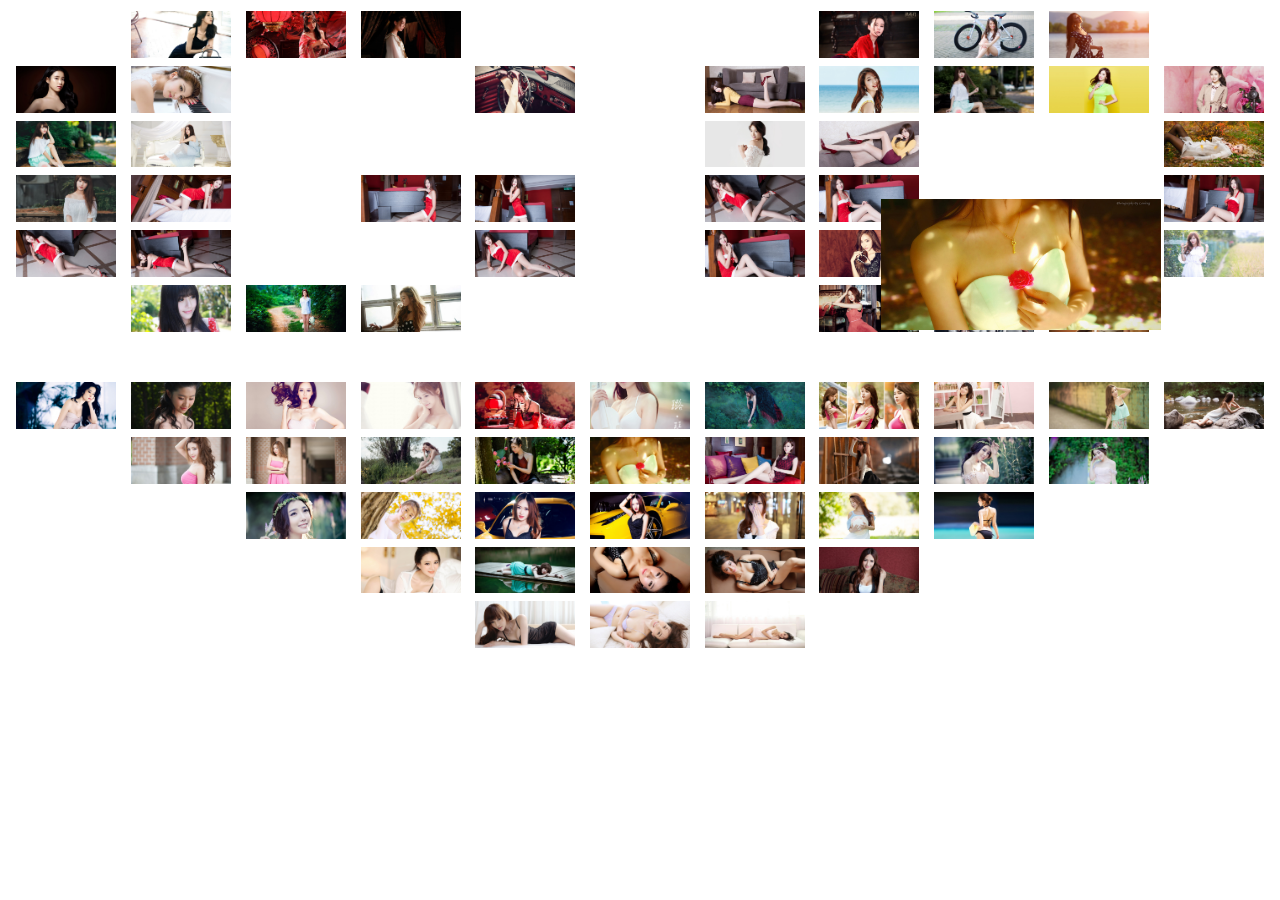
<file: index.html>
<!DOCTYPE html>
<html xmlns="http://www.w3.org/1999/xhtml">
<head>
    <meta http-equiv="Content-Type" content="text/html; charset=utf-8" />
    <title>Jquery心形图片墙随机放大显示特效代码</title>
    <link href="css/index1.css" rel="stylesheet" />
    <script src="js/jquery.min.js"></script>
    <script>
        function Showbigimg() {
            var rom = parseInt(73 * Math.random());

            var imgurl = $(".zppic:eq(" + rom + ")").find("img").attr("src");
            $(".bigimg").attr({ "src": imgurl });

            var bwidth = $(".bigimg").width();
            var bheight = $(".bigimg").height();
            var o = { left: "50%", width: "800px", height: "600px", top: "100px", "margin-left": "-400px" };

            var pic = $(".zppic:eq(" + rom + ")");
            $(".bigpic").css({ "left": pic.position().left, "top": pic.position().top });
            $(".bigpic").show();

            $(".bigpic").animate(o, 2000, function () {
                setTimeout(function () {
                    $(".bigpic").animate({ width: "100px", left: pic.position().left, top: pic.position().top, "margin-left": "0", "margin-top": "0" }, 1000, function () {
                        $(".bigpic").hide();
                        setTimeout(Showbigimg, 1000);
                    });
                }, 3000)
            });
        }

        $(function () {
            Showbigimg();         

        })
    </script>
</head>
<body>
    <div class="zp">

        <table>
            <tr>
                <td></td>
                <td>
                    <div class="zppic">
                        <img src="images/1.jpg" />
                    </div>
                </td>
                <td>
                    <div class="zppic">
                        <img src="images/2.jpg" />
                    </div>
                </td>
                <td>
                    <div class="zppic">
                        <img src="images/3.jpg" />
                    </div>
                </td>
                <td></td>

                <td></td>


                <td></td>
                <td>
                    <div class="zppic">
                        <img src="images/4.jpg" />
                    </div>
                </td>
                <td>
                    <div class="zppic">
                        <img src="images/5.jpg" />
                    </div>
                </td>
                <td>
                    <div class="zppic">
                        <img src="images/6.jpg" />
                    </div>
                </td>
                <td></td>
            </tr>
            <!--1行 结束-->
            <tr>
                <td>
                    <div class="zppic">
                        <img src="images/7.jpg" />
                    </div>
                </td>
                <td>
                    <div class="zppic">
                        <img src="images/8.jpg" />
                    </div>
                </td>
                <td></td>
                <td></td>
                <td>
                    <div class="zppic">
                        <img src="images/9.jpg" />
                    </div>
                </td>
                <td></td>


                <td>
                    <div class="zppic">
                        <img src="images/10.jpg" />
                    </div>
                </td>
                <td>
                    <div class="zppic">
                        <img src="images/11.jpg" />
                    </div>
                </td>
                <td>
                    <div class="zppic">
                        <img src="images/12.jpg" />
                    </div>
                </td>
                <td> <div class="zppic">
                        <img src="images/13.jpg" />
                    </div></td>
                <td>
                    <div class="zppic">
                        <img src="images/14.jpg" />
                    </div>
                </td>
            </tr>

            <!--2行 结束-->

            <tr>
                <td>
                    <div class="zppic">
                        <img src="images/15.jpg" />
                    </div>
                </td>
                <td>
                    <div class="zppic">
                        <img src="images/16.jpg" />
                    </div>
                </td>
                <td></td>
                <td></td>
                <td></td>
                <td></td>


                <td>
                    <div class="zppic">
                        <img src="images/17.jpg" />
                    </div>
                </td>
                <td>
                    <div class="zppic">
                        <img src="images/18.jpg" />
                    </div>
                </td>
                <td></td>
                <td></td>
                <td>
                    <div class="zppic">
                        <img src="images/19.jpg" />
                    </div>
                </td>
            </tr>


            <tr>
                <td>
                    <div class="zppic">
                        <img src="images/20.jpg" />
                    </div>
                </td>
                <td>
                    <div class="zppic">
                        <img src="images/21.jpg" />
                    </div>
                </td>
                <td></td>
                <td>
                    <div class="zppic">
                        <img src="images/22.jpg" />
                    </div>
                </td>
                <td>
                    <div class="zppic">
                        <img src="images/23.jpg" />
                    </div>
                </td>
                <td></td>


                <td>
                    <div class="zppic">
                        <img src="images/24.jpg" />
                    </div>
                </td>
                <td>
                    <div class="zppic">
                        <img src="images/25.jpg" />
                    </div>
                </td>
                <td></td>
                <td></td>
                <td>
                    <div class="zppic">
                        <img src="images/26.jpg" />
                    </div>
                </td>
            </tr>

            <tr>
                <td>
                    <div class="zppic">
                        <img src="images/27.jpg" />
                    </div>
                </td>
                <td>
                    <div class="zppic">
                        <img src="images/28.jpg" />
                    </div>
                </td>
                <td></td>
                <td></td>
                <td>
                    <div class="zppic">
                        <img src="images/29.jpg" />
                    </div>
                </td>
                <td></td>


                <td>
                    <div class="zppic">
                        <img src="images/30.jpg" />
                    </div>
                </td>
                <td>
                    <div class="zppic">
                        <img src="images/31.jpg" />
                    </div>
                </td>
                <td></td>
                <td></td>
                <td>
                    <div class="zppic">
                        <img src="images/32.jpg" />
                    </div>
                </td>
            </tr>

            <tr>
                <td></td>
                <td>
                    <div class="zppic">
                        <img src="images/33.jpg" />
                    </div>
                </td>
                <td>
                    <div class="zppic">
                        <img src="images/34.jpg" />
                    </div>
                </td>
                <td>
                    <div class="zppic">
                        <img src="images/35.jpg" />
                    </div>
                </td>
                <td></td>


                <td></td>

                <td></td>
                <td>
                    <div class="zppic">
                        <img src="images/36.jpg" />
                    </div>
                </td>
                <td>
                    <div class="zppic">
                        <img src="images/37.jpg" />
                    </div>
                </td>
                <td>
                    <div class="zppic">
                        <img src="images/38.jpg" />
                    </div>
                </td>
                <td></td>
            </tr>


            <tr class="th">
                <td></td>
                <td></td>
                <td></td>
                <td></td>
                <td></td>
                <td></td>
                <td></td>
                <td></td>
                <td></td>
                <td></td>
                <td></td>
            </tr>

            <tr>
                <td>
                    <div class="zppic">
                        <img src="images/39.jpg" />
                    </div>
                </td>
                <td>
                    <div class="zppic">
                        <img src="images/40.jpg" />
                    </div>
                </td>

                <td>
                    <div class="zppic">
                        <img src="images/41.jpg" />
                    </div>
                </td>
                <td>
                    <div class="zppic">
                        <img src="images/42.jpg" />
                    </div>
                </td>
                <td>
                    <div class="zppic">
                        <img src="images/43.jpg" />
                    </div>
                </td>
                <td>
                    <div class="zppic">
                        <img src="images/44.jpg" />
                    </div>
                </td>
                <td>
                    <div class="zppic">
                        <img src="images/45.jpg" />
                    </div>
                </td>
                <td>
                    <div class="zppic">
                        <img src="images/46.jpg" />
                    </div>
                </td>
                <td>
                    <div class="zppic">
                        <img src="images/47.jpg" />
                    </div>
                </td>
                <td>
                    <div class="zppic">
                        <img src="images/48.jpg" />
                    </div>
                </td>
                <td>
                    <div class="zppic">
                        <img src="images/49.jpg" />
                    </div>
                </td>
            </tr>

            <tr>
                <td></td>
                <td>
                    <div class="zppic">
                        <img src="images/50.jpg" />
                    </div>
                </td>

                <td>
                    <div class="zppic">
                        <img src="images/51.jpg" />
                    </div>
                </td>
                <td>
                    <div class="zppic">
                        <img src="images/52.jpg" />
                    </div>
                </td>
                <td>
                    <div class="zppic">
                        <img src="images/53.jpg" />
                    </div>
                </td>
                <td>
                    <div class="zppic">
                        <img src="images/54.jpg" />
                    </div>
                </td>
                <td>
                    <div class="zppic">
                        <img src="images/55.jpg" />
                    </div>
                </td>
                <td>
                    <div class="zppic">
                        <img src="images/56.jpg" />
                    </div>
                </td>
                <td>
                    <div class="zppic">
                        <img src="images/57.jpg" />
                    </div>
                </td>
                <td>
                    <div class="zppic">
                        <img src="images/58.jpg" />
                    </div>
                </td>
                <td></td>
            </tr>

            <tr>
                <td></td>
                <td></td>
                <td>
                    <div class="zppic">
                        <img src="images/59.jpg" />
                    </div>
                </td>

                <td>
                    <div class="zppic">
                        <img src="images/60.jpg" />
                    </div>
                </td>
                <td>
                    <div class="zppic">
                        <img src="images/61.jpg" />
                    </div>
                </td>
                <td>
                    <div class="zppic">
                        <img src="images/62.jpg" />
                    </div>
                </td>
                <td>
                    <div class="zppic">
                        <img src="images/63.jpg" />
                    </div>
                </td>
                <td>
                    <div class="zppic">
                        <img src="images/64.jpg" />
                    </div>
                </td>
                <td>
                    <div class="zppic">
                        <img src="images/65.jpg" />
                    </div>
                </td>
                <td></td>
                <td></td>
            </tr>

            <tr>
                <td></td>
                <td></td>
                <td></td>
                <td>
                    <div class="zppic">
                        <img src="images/66.jpg" />
                    </div>
                </td>
                <td>
                    <div class="zppic">
                        <img src="images/67.jpg" />
                    </div>
                </td>
                <td>
                    <div class="zppic">
                        <img src="images/68.jpg" />
                    </div>
                </td>
                <td>
                    <div class="zppic">
                        <img src="images/69.jpg" />
                    </div>
                </td>
                <td>
                    <div class="zppic">
                        <img src="images/70.jpg" />
                    </div>
                </td>
                <td></td>
                <td></td>
                <td></td>
            </tr>

            <tr>
                <td></td>
                <td></td>
                <td></td>
                <td></td>

                <td>
                    <div class="zppic">
                        <img src="images/71.jpg" />
                    </div>
                </td>
                <td>
                    <div class="zppic">
                        <img src="images/72.jpg" />
                    </div>
                </td>
                <td>
                    <div class="zppic">
                        <img src="images/73.jpg" />
                    </div>
                </td>
                <td></td>
                <td></td>
                <td></td>
                <td></td>
            </tr>
        </table>
        <!--        <div class="zppic">
            <img src="images/1.jpg" />
        </div>
        <div class="zppic">
            <img src="images/1 (2).jpg" />
        </div>
        <div class="zppic">
            <img src="images/1 (3).jpg" />
        </div>
        <div class="zppic">
            <img src="images/1 (4).jpg" />
        </div>
        <div class="zppic">
            <img src="images/1 (5).jpg" />
        </div>
        <div class="zppic">
            <img src="images/1 (6).jpg" />
        </div>
        <div class="zppic">
            <img src="images/1 (7).jpg" />
        </div>
        <div class="zppic">
            <img src="images/1 (8).jpg" />
        </div>
        <div class="zppic">
            <img src="images/1 (9).jpg" />
        </div>
        <div class="zppic">
            <img src="images/1 (10).jpg" />
        </div>
        <div class="zppic">
            <img src="images/1 (11).jpg" />
        </div>
        <div class="zppic">
            <img src="images/1 (12).jpg" />
        </div>
        <div class="zppic">
            <img src="images/1 (13).jpg" />
        </div>
        <div class="zppic">
            <img src="images/1 (14).jpg" />
        </div>
        <div class="zppic">
            <img src="images/1 (15).jpg" />
        </div>
        <div class="zppic">
            <img src="images/1 (16).jpg" />
        </div>
        <div class="zppic">
            <img src="images/1 (17).jpg" />
        </div>
        <div class="zppic">
            <img src="images/1 (18).jpg" />
        </div>-->

        <div class="bigpic" style="display: none;">
            <img class="bigimg" src="" />
        </div>
    </div>


</body>
</html>
</file>
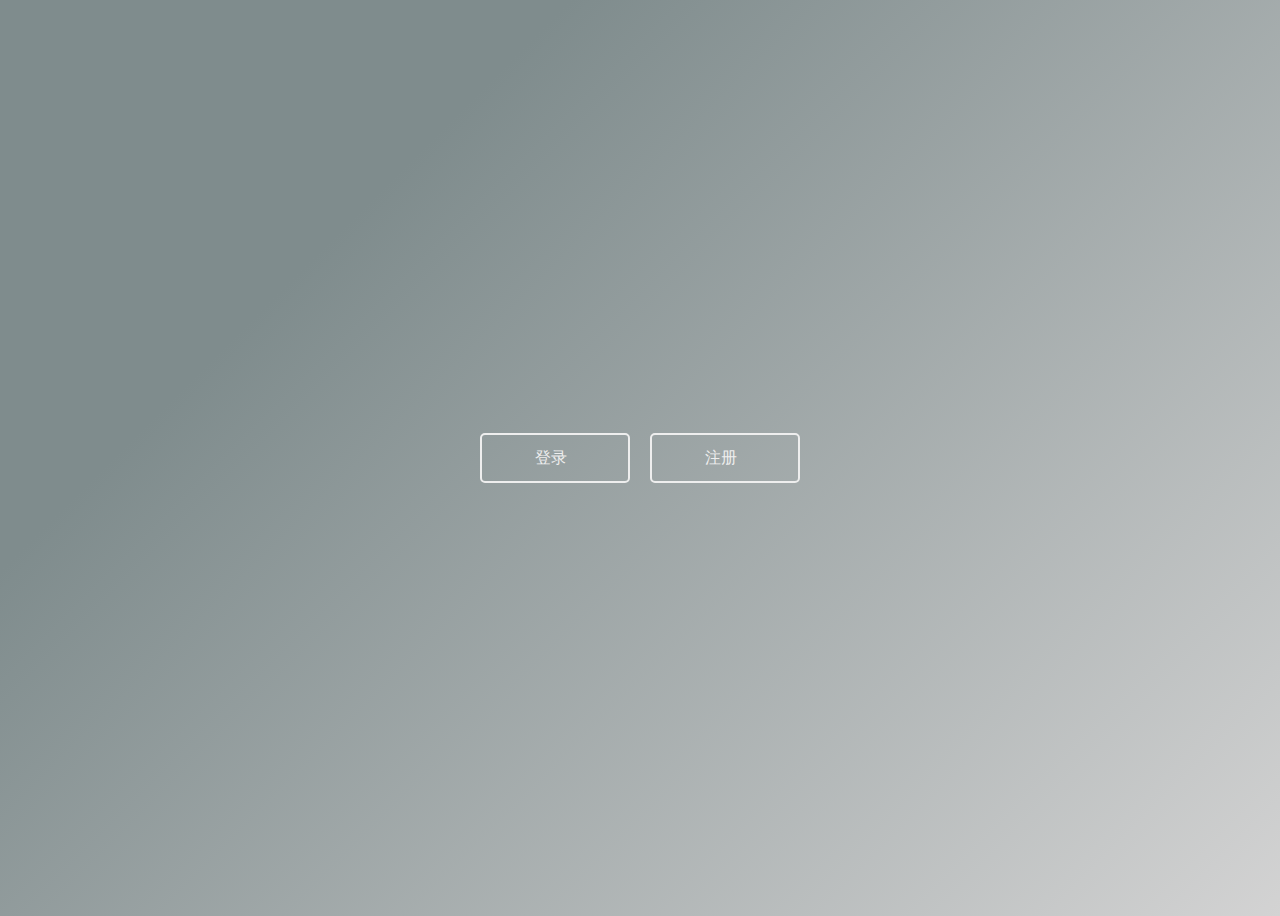
<file: css3_buttonxtbs_jb51/index.html>
﻿<!doctype html>
<html>
<head>
<meta charset="utf-8">
<title>CSS3悬停按钮缩放变色特效</title>

<style>
body {
  background-color: #d3d3d3;
background-image: linear-gradient(315deg, #d3d3d3 0%, #7f8c8d 74%);
  display: flex;
  height: 100vh;
  align-items: center;
  justify-content: center;
  overflow: hidden;
}


button {
  font-family: 'Play', sans-serif;
  font-size: 16px;
  background: transparent;
  border: 2px solid #eee;
  width: 150px;     
  height: 50px;
  border-radius: 5px;
  color: #eee;
  -webkit-tap-highlight-color: transparent;
  cursor: pointer;
  transition: 400ms ease-in-out;
  margin: 0 10px 0 10px;
}

.noselect {
  -webkit-touch-callout: none;
    -webkit-user-select: none;
     -khtml-user-select: none;
       -moz-user-select: none;
        -ms-user-select: none;
            user-select: none;
}

button:hover {
  width: 170px;
  background: #777;
  border: 2px solid #777;
  margin: 0;
}

button:focus {
  border: none;
}

button span {
  color: transparent;
  transition: 500ms;
  margin-left: -20px;
}

button:hover span{
  color: #eee;
  margin-left: 0;
}</style>
</head>
<body>
<link href="https://fonts.googleapis.com/css2?family=Play:wght@400;700&display=swap" rel="stylesheet">

<button class="noselect">登录<span> >>></span></button>
<button class="noselect">注册<span> >>></span></button>

</body>
</html>
</file>
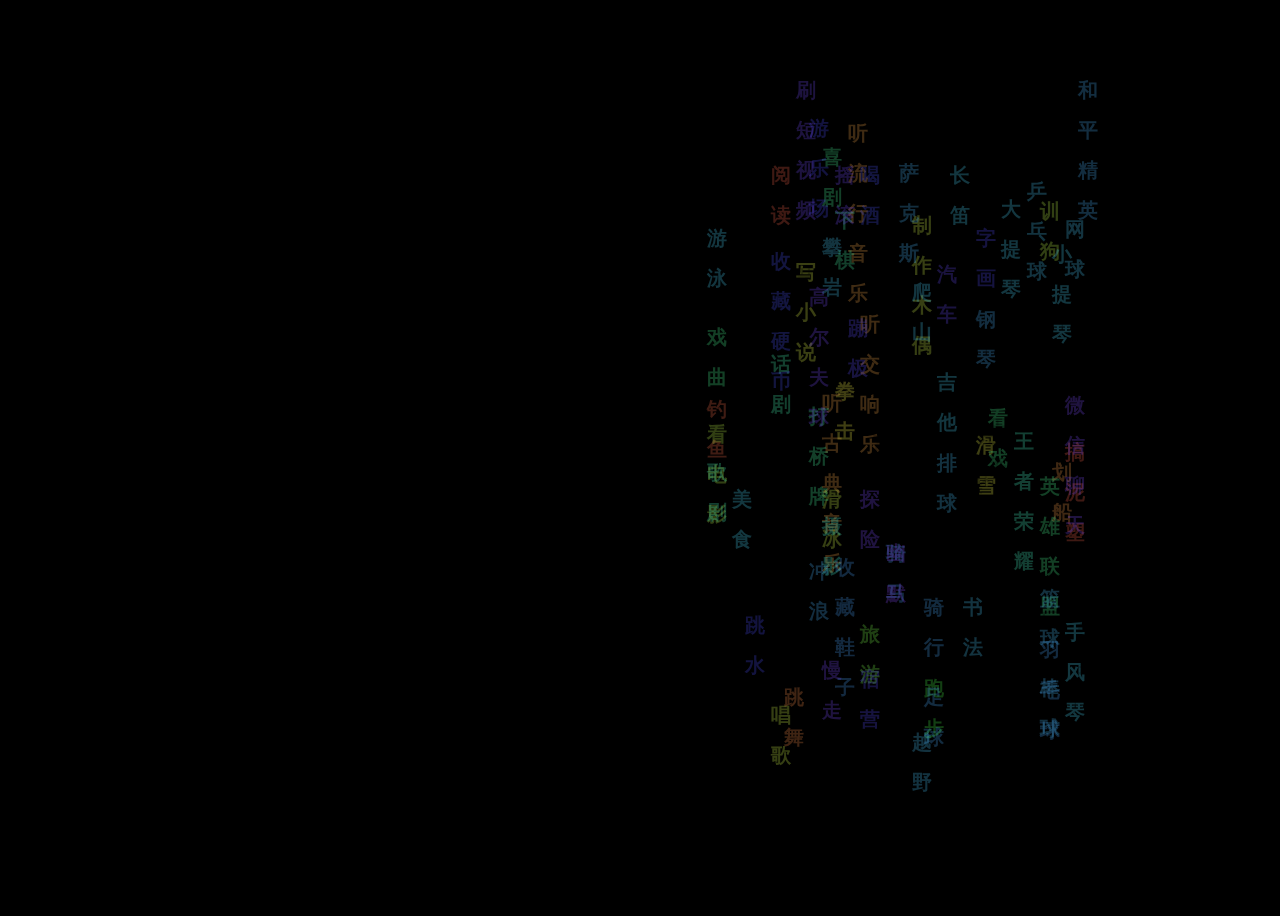
<file: js_css_3dwordar/index.html>
﻿<!DOCTYPE html>
<html >
<head>
<meta charset="UTF-8">
<title>js+css3彩色文字标签云3d立体旋转动画特效</title>

<link type="text/css" href="css/style.css" rel="stylesheet" />

</head>
<body>

<div class="a3d"></div>

<script src="js/index.js"></script>

</body>
</html>
</file>
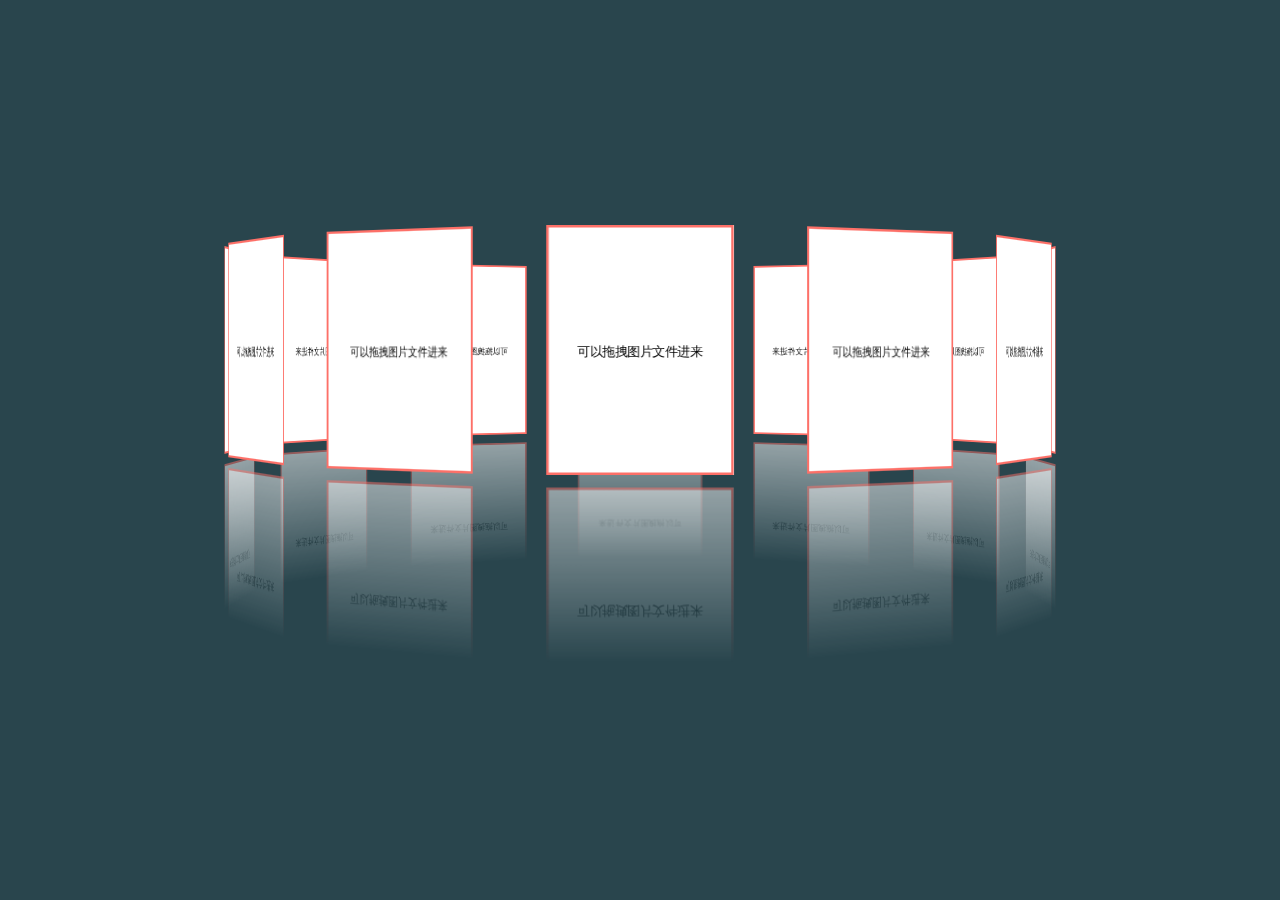
<file: 3D.html>
<!DOCTYPE html>
<html lang="en">
<head>
    <meta charset="UTF-8">
    <title>Title</title>
    <style>
        html,
        body {
            margin: 0;
            padding: 0;
            background-color: #29454d;
            /*禁止文字被选中*/
            -moz-user-select: none;
            /*火狐*/
            -webkit-user-select: none;
            /*webkit浏览器*/
            -ms-user-select: none;
            /*IE10*/
            -khtml-user-select: none;
            /*早期浏览器*/
            user-select: none;
            overflow: hidden;
        }

        .box {
            position: relative;
            height: 500px;
            width: 500px;
            margin: 100px auto;
            transform-style: preserve-3d;
            perspective: 2000px;
        }

        .di {
            position: absolute;
            left: 50%;
            top: 50%;
            height: 200px;
            width: 200px;
            transform: translate(-50%, -50%) rotatex(90deg);
            transform-style: preserve-3d;
        }

        .z {
            position: relative;
            height: 200px;
            width: 200px;
            border-radius: 50%;
            transform-style: preserve-3d;
            /*transform: rotatez(1deg);*/
        }

        p {
            margin: 0;
            position: absolute;
            top: 0;
            /*为了保证圆心在父盒子中心，父盒子旋转时圆心稳定，所以设置left*/
            left: 25px;
            height: 200px;
            width: 150px;
            border: 2px solid #fd7068;
            box-sizing: border-box;
            background-color: #ffffff;
            background-size: cover;
            background-position: center;
            background-repeat: no-repeat;
            /*opacity: .7;*/
            font-size: 10px;
            line-height: 200px;
            text-align: center;
            /*box-shadow: 0 0 100px #16ff8b;*/
            /*倒影，不兼容*/
            -webkit-box-reflect: below 10px -webkit-linear-gradient(top, rgba(250, 250, 250, 0), rgba(250, 250, 250, .0) 30%, rgba(250, 250, 250, 0.5));
            box-reflect: below 10px -webkit-linear-gradient(top, rgba(250, 250, 250, 0), rgba(250, 250, 250, .0) 30%, rgba(250, 250, 250, 0.5));
            /*backface-visibility: hidden;*/
        }
    </style>
</head>

<body>
<div class="box">
    <div class="di">
        <div class="z">
            <p>可以拖拽图片文件进来</p>
            <p>可以拖拽图片文件进来</p>
            <p>可以拖拽图片文件进来</p>
            <p>可以拖拽图片文件进来</p>
            <p>可以拖拽图片文件进来</p>
            <p>可以拖拽图片文件进来</p>
            <p>可以拖拽图片文件进来</p>
            <p>可以拖拽图片文件进来</p>
            <p>可以拖拽图片文件进来</p>
            <p>可以拖拽图片文件进来</p>
            <p>可以拖拽图片文件进来</p>
            <p>可以拖拽图片文件进来</p>
        </div>
    </div>
</div>
<script>
    window.onload = function () {
        setPs();
        move();
        drop();
    }
        //给每个p标签设置位置
    function setPs() {
        var ps = document.getElementsByTagName('p');
        for (var i = 0; i < ps.length; i++) {
            ps[i].style.transform = 'rotatex(-90deg) rotatey(' + i * 30 + 'deg) translatez(400px)'
        }
    }
    //鼠标拖动旋转
    function move() {
        var zBox = document.querySelector('.z');
        var xBox = document.querySelector('.di');
        //声明计算鼠标移动速度用的变量
        var speedTimer = null;
        var speedX = 0;
        var speedY = 0;
        //声明记录旋转角度的两个变量
        var xDegNow = 90;
        var zDegNow = 0;
        //声明变量记录要旋转的角度
        var xDegDistance = 0;
        var zDegDistance = 0;
        //声明变量记录是否发生鼠标移动事件
        var isMove = false;
        window.onmousedown = function (e) {
            //鼠标按下
            //清除过渡属性
            xBox.style.transition = '';
            zBox.style.transition = '';
            //记录按下的坐标以及计算速度的初始坐标
            var xstart = e.clientX;
            var speedX_start = xstart;
            var ystart = e.clientY;
            var speedY_start = ystart;
            //记录用来计算速度的初始时间
            var tstart = new Date().getTime();
            var tnow = tstart;
            //设置计时器更新计算速度的当时时间
            speedTimer = setInterval(function () {
                tnow = new Date().getTime();
            },10)
            window.onmousemove = function (e) {
                //鼠标移动
                isMove = true;
                //记录当时的坐标计算距离
                var xnow = e.clientX;
                var ynow = e.clientY;
                var xDistance = xnow - xstart;
                var yDistance = ynow - ystart;
                //如果计时超过一定时间（10毫秒），计算速度
                if (tnow - tstart >= 10) {
                    //速度=（现在的坐标-初始坐标）/（现在时间-初始时间）
                    speedX = (xnow - speedX_start) / (tnow - tstart);
                    speedY = (ynow - speedY_start) / (tnow - tstart);
                    //让初始时间和坐标等于现在的时间和坐标
                    tstart = tnow;
                    speedX_start = xnow;
                    speedY_start = ynow;
                }
                //把鼠标移动距离计算成角度后设置到页面上
                zDegDistance = zDegNow - (xDistance / 10);
                zBox.style.transform = 'rotatez(' + zDegDistance + 'deg)';
                xDegDistance = xDegNow - (yDistance / 10);
                xDegDistance = xDegDistance > 179 ? 179 : xDegDistance < 1 ? 1 : xDegDistance;
                xBox.style.transform = 'translate(-50%,-50%) rotatex(' + xDegDistance + 'deg)';
            };
        };
        window.onmouseup = function (e) {
            //鼠标松开
            //清除计时器 清除鼠标移动事件
            clearTimeout(speedTimer);
            window.onmousemove = null;
            //判断如果发生移动
            if (isMove) {
                //添加过渡属性
                xBox.style.transition = 'all 0.5s ease-out';
                zBox.style.transition = 'all 0.5s ease-out';
                //根据速度计算目标角度，设置到页面上
                zDegDistance = zDegDistance - (speedX * 10);
                zBox.style.transform = 'rotatez(' + zDegDistance + 'deg)';
                xDegDistance = xDegDistance - (speedY * 10);
                xDegDistance = xDegDistance > 179 ? 179 : xDegDistance < 1 ? 1 : xDegDistance;
                xBox.style.transform = 'translate(-50%,-50%) rotatex(' + xDegDistance + 'deg)';
                //记录当前角度的值更新
                xDegNow = xDegDistance;
                zDegNow = zDegDistance;
                //用到的变量重置
                isMove = false;
                speedX = 0;
                speedY = 0;
                xDegDistance = 0;
                zDegDistance = 0;
            }
        };

    }
    //鼠标拖拽文件
    function drop() {
        //取消鼠标拖拽文件进入窗口的默认行为
        window.ondragover = function (e) {
            e.preventDefault();
        }
        window.ondrop = function (e) {
            e.preventDefault();
        }
        //添加拖拽到p标签的事件
        var ps = document.getElementsByTagName('p');
        for (var i = 0; i < ps.length; i++) {
            ps[i].index = i;
            ps[i].ondrop = function (e) {
                var w = new FileReader();
                w.index = this.index;
                w.readAsDataURL(e.dataTransfer.files[0]);
                w.onload = function () {
                    ps[this.index].style.backgroundImage = 'url(' + w.result + ')';
                    ps[this.index].innerHTML = '';
                }
            }
        }
    }
</script>
</body>
</html>
</file>
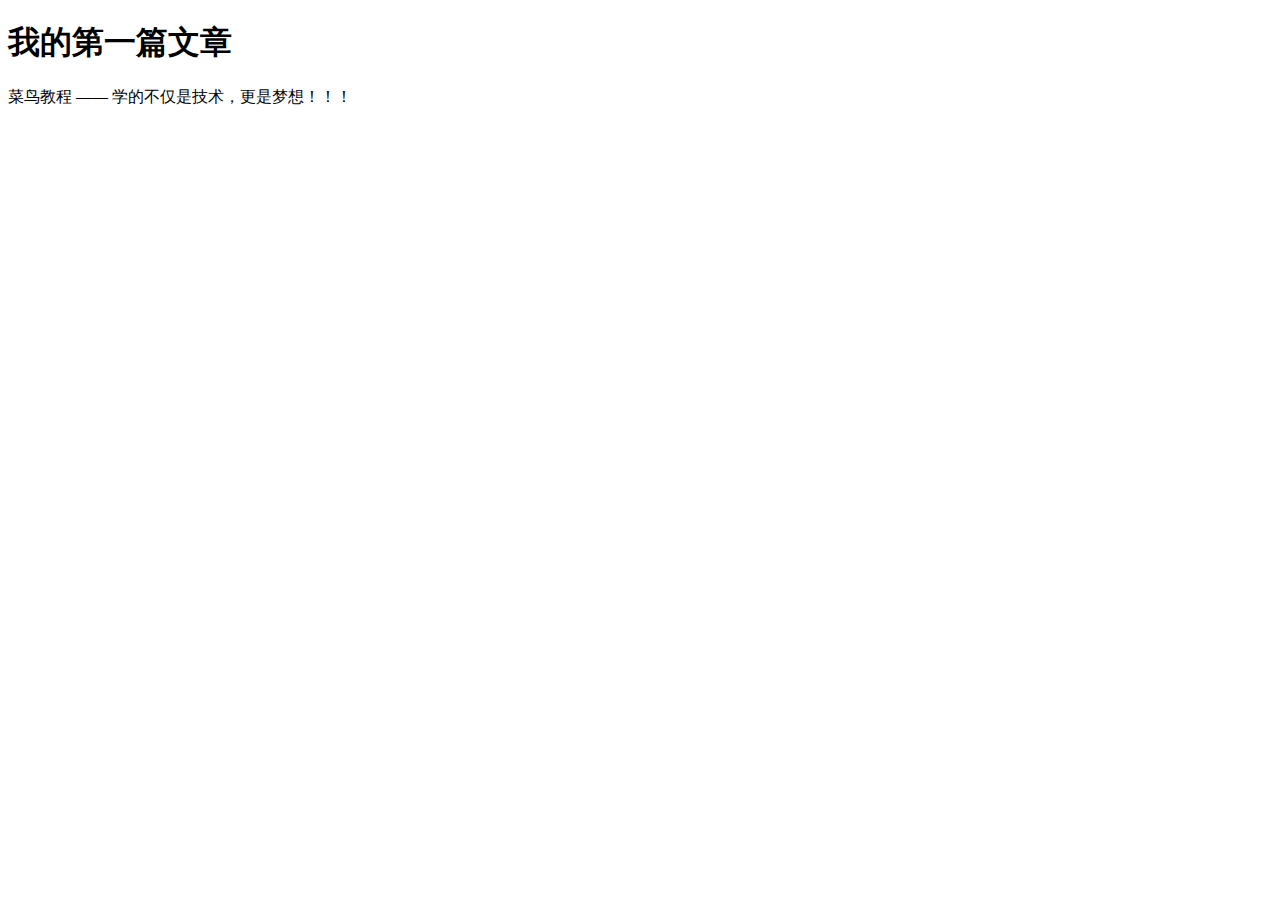
<file: test.html>
<!DOCTYPE html>
<html>
<head>
<meta charset="utf-8">
<title>渲染 HTML5</title>
  <!--[if lt IE 9]>
  <script src="http://cdn.static.runoob.com/libs/html5shiv/3.7/html5shiv.min.js"></script>
  <![endif]-->
</head>
 
<body>
 
<h1>我的第一篇文章</h1>
 
<article>
菜鸟教程 —— 学的不仅是技术，更是梦想！！！
</article>
 
</body>
</html>
</file>
<file: css/index1.css>
﻿body { position: relative; overflow:hidden;}
.zp { width: 100%;text-align:center; }
.zppic { display: inline-block; max-width: 100px; max-height: 120px;}
    .zppic img { width: 100%; }


.bigpic { position: absolute; overflow: hidden; z-index: 99; }
    .bigpic img { width: 100%; }

table { width:100%;}
.th {height:40px; }
</file>
<file: js_css_3dwordar/css/style.css>
@charset "utf-8";
body {
  overflow: hidden;
  height: 100vh;
  perspective: 80em;
  background: #000;
  font: 900 1.25em/ 2 vt323, monospace;
}

div {
  transform-style: preserve-3d;
}

div, :after {
  position: absolute;
}

.a3d {
  top: 50%;
  left: 50%;
}

.rot, .key {
  animation: rotY 0s linear infinite;
}

.rot:nth-child(1) {
  margin-top: 29vh;
}
.rot:nth-child(1), .rot:nth-child(1) .key {
  animation-duration: 12s;
  animation-delay: -4.08s;
}
.rot:nth-child(1) .key {
  margin-left: 12vw;
}

.rot:nth-child(2) {
  margin-top: 4vh;
}
.rot:nth-child(2), .rot:nth-child(2) .key {
  animation-duration: 12s;
  animation-delay: -7.56s;
}
.rot:nth-child(2) .key {
  margin-left: 33vw;
}

.rot:nth-child(3) {
  margin-top: -3vh;
}
.rot:nth-child(3), .rot:nth-child(3) .key {
  animation-duration: 10s;
  animation-delay: -7.5s;
}
.rot:nth-child(3) .key {
  margin-left: 6vw;
}

.rot:nth-child(4) {
  margin-top: -27vh;
}
.rot:nth-child(4), .rot:nth-child(4) .key {
  animation-duration: 14s;
  animation-delay: -1.96s;
}
.rot:nth-child(4) .key {
  margin-left: 17vw;
}

.rot:nth-child(5) {
  margin-top: 3vh;
}
.rot:nth-child(5), .rot:nth-child(5) .key {
  animation-duration: 8s;
  animation-delay: -6.72s;
}
.rot:nth-child(5) .key {
  margin-left: 15vw;
}

.rot:nth-child(6) {
  margin-top: -8vh;
}
.rot:nth-child(6), .rot:nth-child(6) .key {
  animation-duration: 17s;
  animation-delay: -7.65s;
}
.rot:nth-child(6) .key {
  margin-left: 18vw;
}

.rot:nth-child(7) {
  margin-top: 4vh;
}
.rot:nth-child(7), .rot:nth-child(7) .key {
  animation-duration: 14s;
  animation-delay: -14s;
}
.rot:nth-child(7) .key {
  margin-left: 34vw;
}

.rot:nth-child(8) {
  margin-top: -29vh;
}
.rot:nth-child(8), .rot:nth-child(8) .key {
  animation-duration: 16s;
  animation-delay: -8.96s;
}
.rot:nth-child(8) .key {
  margin-left: 11vw;
}

.rot:nth-child(9) {
  margin-top: 31vh;
}
.rot:nth-child(9), .rot:nth-child(9) .key {
  animation-duration: 11s;
  animation-delay: -4.73s;
}
.rot:nth-child(9) .key {
  margin-left: 11vw;
}

.rot:nth-child(10) {
  margin-top: -16vh;
}
.rot:nth-child(10), .rot:nth-child(10) .key {
  animation-duration: 18s;
  animation-delay: -2.16s;
}
.rot:nth-child(10) .key {
  margin-left: 13vw;
}

.rot:nth-child(11) {
  margin-top: -25vh;
}
.rot:nth-child(11), .rot:nth-child(11) .key {
  animation-duration: 10s;
  animation-delay: -6.5s;
}
.rot:nth-child(11) .key {
  margin-left: 32vw;
}

.rot:nth-child(12) {
  margin-top: -19vh;
}
.rot:nth-child(12), .rot:nth-child(12) .key {
  animation-duration: 12s;
  animation-delay: -1.32s;
}
.rot:nth-child(12) .key {
  margin-left: 22vw;
}

.rot:nth-child(13) {
  margin-top: 7vh;
}
.rot:nth-child(13), .rot:nth-child(13) .key {
  animation-duration: 12s;
  animation-delay: -5.04s;
}
.rot:nth-child(13) .key {
  margin-left: 15vw;
}

.rot:nth-child(14) {
  margin-top: 1vh;
}
.rot:nth-child(14), .rot:nth-child(14) .key {
  animation-duration: 15s;
  animation-delay: -7.8s;
}
.rot:nth-child(14) .key {
  margin-left: 27vw;
}

.rot:nth-child(15) {
  margin-top: -5vh;
}
.rot:nth-child(15), .rot:nth-child(15) .key {
  animation-duration: 18s;
  animation-delay: -16.56s;
}
.rot:nth-child(15) .key {
  margin-left: 16vw;
}

.rot:nth-child(16) {
  margin-top: 2vh;
}
.rot:nth-child(16), .rot:nth-child(16) .key {
  animation-duration: 19s;
  animation-delay: -18.62s;
}
.rot:nth-child(16) .key {
  margin-left: 6vw;
}

.rot:nth-child(17) {
  margin-top: 22vh;
}
.rot:nth-child(17), .rot:nth-child(17) .key {
  animation-duration: 16s;
  animation-delay: -9.76s;
}
.rot:nth-child(17) .key {
  margin-left: 18vw;
}

.rot:nth-child(18) {
  margin-top: 28vh;
}
.rot:nth-child(18), .rot:nth-child(18) .key {
  animation-duration: 14s;
  animation-delay: -8.26s;
}
.rot:nth-child(18) .key {
  margin-left: 23vw;
}

.rot:nth-child(19) {
  margin-top: 10vh;
}
.rot:nth-child(19), .rot:nth-child(19) .key {
  animation-duration: 16s;
  animation-delay: -3.2s;
}
.rot:nth-child(19) .key {
  margin-left: 15vw;
}

.rot:nth-child(20) {
  margin-top: -24vh;
}
.rot:nth-child(20), .rot:nth-child(20) .key {
  animation-duration: 16s;
  animation-delay: -4.48s;
}
.rot:nth-child(20) .key {
  margin-left: 16vw;
}

.rot:nth-child(21) {
  margin-top: 0vh;
}
.rot:nth-child(21), .rot:nth-child(21) .key {
  animation-duration: 11s;
  animation-delay: -5.83s;
}
.rot:nth-child(21) .key {
  margin-left: 14vw;
}

.rot:nth-child(22) {
  margin-top: -2vh;
}
.rot:nth-child(22), .rot:nth-child(22) .key {
  animation-duration: 16s;
  animation-delay: -7.84s;
}
.rot:nth-child(22) .key {
  margin-left: 28vw;
}

.rot:nth-child(23) {
  margin-top: -8vh;
}
.rot:nth-child(23), .rot:nth-child(23) .key {
  animation-duration: 19s;
  animation-delay: -14.25s;
}
.rot:nth-child(23) .key {
  margin-left: 11vw;
}

.rot:nth-child(24) {
  margin-top: -31vh;
}
.rot:nth-child(24), .rot:nth-child(24) .key {
  animation-duration: 16s;
  animation-delay: -9.28s;
}
.rot:nth-child(24) .key {
  margin-left: 15vw;
}

.rot:nth-child(25) {
  margin-top: 4vh;
}
.rot:nth-child(25), .rot:nth-child(25) .key {
  animation-duration: 8s;
  animation-delay: -3.84s;
}
.rot:nth-child(25) .key {
  margin-left: 6vw;
}

.rot:nth-child(26) {
  margin-top: -11vh;
}
.rot:nth-child(26), .rot:nth-child(26) .key {
  animation-duration: 12s;
  animation-delay: -6.96s;
}
.rot:nth-child(26) .key {
  margin-left: 6vw;
}

.rot:nth-child(27) {
  margin-top: 10vh;
}
.rot:nth-child(27), .rot:nth-child(27) .key {
  animation-duration: 14s;
  animation-delay: -4.48s;
}
.rot:nth-child(27) .key {
  margin-left: 32vw;
}

.rot:nth-child(28) {
  margin-top: 5vh;
}
.rot:nth-child(28), .rot:nth-child(28) .key {
  animation-duration: 18s;
  animation-delay: -9.54s;
}
.rot:nth-child(28) .key {
  margin-left: 30vw;
}

.rot:nth-child(29) {
  margin-top: -34vh;
}
.rot:nth-child(29), .rot:nth-child(29) .key {
  animation-duration: 20s;
  animation-delay: -4.8s;
}
.rot:nth-child(29) .key {
  margin-left: 35vw;
}

.rot:nth-child(30) {
  margin-top: 29vh;
}
.rot:nth-child(30), .rot:nth-child(30) .key {
  animation-duration: 10s;
  animation-delay: -6.1s;
}
.rot:nth-child(30) .key {
  margin-left: 23vw;
}

.rot:nth-child(31) {
  margin-top: 18vh;
}
.rot:nth-child(31), .rot:nth-child(31) .key {
  animation-duration: 14s;
  animation-delay: -13.72s;
}
.rot:nth-child(31) .key {
  margin-left: 32vw;
}

.rot:nth-child(32) {
  margin-top: 3vh;
}
.rot:nth-child(32), .rot:nth-child(32) .key {
  animation-duration: 12s;
  animation-delay: -1.8s;
}
.rot:nth-child(32) .key {
  margin-left: 24vw;
}

.rot:nth-child(33) {
  margin-top: -25vh;
}
.rot:nth-child(33), .rot:nth-child(33) .key {
  animation-duration: 18s;
  animation-delay: -3.96s;
}
.rot:nth-child(33) .key {
  margin-left: 31vw;
}

.rot:nth-child(34) {
  margin-top: 26vh;
}
.rot:nth-child(34), .rot:nth-child(34) .key {
  animation-duration: 18s;
  animation-delay: -9.36s;
}
.rot:nth-child(34) .key {
  margin-left: 32vw;
}

.rot:nth-child(35) {
  margin-top: 28vh;
}
.rot:nth-child(35), .rot:nth-child(35) .key {
  animation-duration: 16s;
  animation-delay: -7.68s;
}
.rot:nth-child(35) .key {
  margin-left: 32vw;
}

.rot:nth-child(36) {
  margin-top: -22vh;
}
.rot:nth-child(36), .rot:nth-child(36) .key {
  animation-duration: 8s;
  animation-delay: -7.28s;
}
.rot:nth-child(36) .key {
  margin-left: 6vw;
}

.rot:nth-child(37) {
  margin-top: -21vh;
}
.rot:nth-child(37), .rot:nth-child(37) .key {
  animation-duration: 14s;
  animation-delay: -10.08s;
}
.rot:nth-child(37) .key {
  margin-left: 15vw;
}

.rot:nth-child(38) {
  margin-top: 34vh;
}
.rot:nth-child(38), .rot:nth-child(38) .key {
  animation-duration: 19s;
  animation-delay: -16.72s;
}
.rot:nth-child(38) .key {
  margin-left: 22vw;
}

.rot:nth-child(39) {
  margin-top: 19vh;
}
.rot:nth-child(39), .rot:nth-child(39) .key {
  animation-duration: 20s;
  animation-delay: -9.6s;
}
.rot:nth-child(39) .key {
  margin-left: 23vw;
}

.rot:nth-child(40) {
  margin-top: -16vh;
}
.rot:nth-child(40), .rot:nth-child(40) .key {
  animation-duration: 17s;
  animation-delay: -1.19s;
}
.rot:nth-child(40) .key {
  margin-left: 22vw;
}

.rot:nth-child(41) {
  margin-top: 15vh;
}
.rot:nth-child(41), .rot:nth-child(41) .key {
  animation-duration: 18s;
  animation-delay: -1.26s;
}
.rot:nth-child(41) .key {
  margin-left: 14vw;
}

.rot:nth-child(42) {
  margin-top: 7vh;
}
.rot:nth-child(42), .rot:nth-child(42) .key {
  animation-duration: 10s;
  animation-delay: -5.9s;
}
.rot:nth-child(42) .key {
  margin-left: 8vw;
}

.rot:nth-child(43) {
  margin-top: -23vh;
}
.rot:nth-child(43), .rot:nth-child(43) .key {
  animation-duration: 10s;
  animation-delay: -4.8s;
}
.rot:nth-child(43) .key {
  margin-left: 34vw;
}

.rot:nth-child(44) {
  margin-top: -18vh;
}
.rot:nth-child(44), .rot:nth-child(44) .key {
  animation-duration: 8s;
  animation-delay: -5.12s;
}
.rot:nth-child(44) .key {
  margin-left: 33vw;
}

.rot:nth-child(45) {
  margin-top: -23vh;
}
.rot:nth-child(45), .rot:nth-child(45) .key {
  animation-duration: 8s;
  animation-delay: -7.6s;
}
.rot:nth-child(45) .key {
  margin-left: 29vw;
}

.rot:nth-child(46) {
  margin-top: -27vh;
}
.rot:nth-child(46), .rot:nth-child(46) .key {
  animation-duration: 13s;
  animation-delay: -13s;
}
.rot:nth-child(46) .key {
  margin-left: 21vw;
}

.rot:nth-child(47) {
  margin-top: -29vh;
}
.rot:nth-child(47), .rot:nth-child(47) .key {
  animation-duration: 17s;
  animation-delay: -1.19s;
}
.rot:nth-child(47) .key {
  margin-left: 25vw;
}

.rot:nth-child(48) {
  margin-top: 27vh;
}
.rot:nth-child(48), .rot:nth-child(48) .key {
  animation-duration: 14s;
  animation-delay: -5.04s;
}
.rot:nth-child(48) .key {
  margin-left: 18vw;
}

.rot:nth-child(49) {
  margin-top: -13vh;
}
.rot:nth-child(49), .rot:nth-child(49) .key {
  animation-duration: 18s;
  animation-delay: -12.42s;
}
.rot:nth-child(49) .key {
  margin-left: 27vw;
}

.rot:nth-child(50) {
  margin-top: -6vh;
}
.rot:nth-child(50), .rot:nth-child(50) .key {
  animation-duration: 17s;
  animation-delay: -4.93s;
}
.rot:nth-child(50) .key {
  margin-left: 24vw;
}

.rot:nth-child(51) {
  margin-top: 24vh;
}
.rot:nth-child(51), .rot:nth-child(51) .key {
  animation-duration: 8s;
  animation-delay: -7.52s;
}
.rot:nth-child(51) .key {
  margin-left: 34vw;
}

.rot:nth-child(52) {
  margin-top: 13vh;
}
.rot:nth-child(52), .rot:nth-child(52) .key {
  animation-duration: 8s;
  animation-delay: -1.36s;
}
.rot:nth-child(52) .key {
  margin-left: 20vw;
}

.rot:nth-child(53) {
  margin-top: 19vh;
}
.rot:nth-child(53), .rot:nth-child(53) .key {
  animation-duration: 18s;
  animation-delay: -14.76s;
}
.rot:nth-child(53) .key {
  margin-left: 16vw;
}

.rot:nth-child(54) {
  margin-top: 19vh;
}
.rot:nth-child(54), .rot:nth-child(54) .key {
  animation-duration: 15s;
  animation-delay: -0.3s;
}
.rot:nth-child(54) .key {
  margin-left: 26vw;
}

.rot:nth-child(55) {
  margin-top: -22vh;
}
.rot:nth-child(55), .rot:nth-child(55) .key {
  animation-duration: 20s;
  animation-delay: -3.6s;
}
.rot:nth-child(55) .key {
  margin-left: 27vw;
}

.rot:nth-child(56) {
  margin-top: -15vh;
}
.rot:nth-child(56), .rot:nth-child(56) .key {
  animation-duration: 9s;
  animation-delay: -6.21s;
}
.rot:nth-child(56) .key {
  margin-left: 11vw;
}

.rot:nth-child(57) {
  margin-top: 21vh;
}
.rot:nth-child(57), .rot:nth-child(57) .key {
  animation-duration: 17s;
  animation-delay: -13.6s;
}
.rot:nth-child(57) .key {
  margin-left: 9vw;
}

.rot:nth-child(58) {
  margin-top: -12vh;
}
.rot:nth-child(58), .rot:nth-child(58) .key {
  animation-duration: 19s;
  animation-delay: -16.91s;
}
.rot:nth-child(58) .key {
  margin-left: 17vw;
}

.rot:nth-child(59) {
  margin-top: -32vh;
}
.rot:nth-child(59), .rot:nth-child(59) .key {
  animation-duration: 12s;
  animation-delay: -4.8s;
}
.rot:nth-child(59) .key {
  margin-left: 14vw;
}

.rot:nth-child(60) {
  margin-top: 13vh;
}
.rot:nth-child(60), .rot:nth-child(60) .key {
  animation-duration: 18s;
  animation-delay: -9.36s;
}
.rot:nth-child(60) .key {
  margin-left: 20vw;
}

.rot:nth-child(61) {
  margin-top: -29vh;
}
.rot:nth-child(61), .rot:nth-child(61) .key {
  animation-duration: 10s;
  animation-delay: -4.7s;
}
.rot:nth-child(61) .key {
  margin-left: 16vw;
}

.rot:nth-child(62) {
  margin-top: -29vh;
}
.rot:nth-child(62), .rot:nth-child(62) .key {
  animation-duration: 15s;
  animation-delay: -5.25s;
}
.rot:nth-child(62) .key {
  margin-left: 18vw;
}

.rot:nth-child(63) {
  margin-top: 26vh;
}
.rot:nth-child(63), .rot:nth-child(63) .key {
  animation-duration: 13s;
  animation-delay: -9.88s;
}
.rot:nth-child(63) .key {
  margin-left: 15vw;
}

.rot:nth-child(64) {
  margin-top: -11vh;
}
.rot:nth-child(64), .rot:nth-child(64) .key {
  animation-duration: 14s;
  animation-delay: -7.98s;
}
.rot:nth-child(64) .key {
  margin-left: 14vw;
}

.rot:nth-child(65) {
  margin-top: -34vh;
}
.rot:nth-child(65), .rot:nth-child(65) .key {
  animation-duration: 17s;
  animation-delay: -6.63s;
}
.rot:nth-child(65) .key {
  margin-left: 13vw;
}

.rot:nth-child(66) {
  margin-top: 1vh;
}
.rot:nth-child(66), .rot:nth-child(66) .key {
  animation-duration: 10s;
  animation-delay: -9.6s;
}
.rot:nth-child(66) .key {
  margin-left: 34vw;
}

.rot:nth-child(67) {
  margin-top: -18vh;
}
.rot:nth-child(67), .rot:nth-child(67) .key {
  animation-duration: 15s;
  animation-delay: -9.45s;
}
.rot:nth-child(67) .key {
  margin-left: 24vw;
}

.rot:nth-child(68) {
  margin-top: 7vh;
}
.rot:nth-child(68), .rot:nth-child(68) .key {
  animation-duration: 12s;
  animation-delay: -11.64s;
}
.rot:nth-child(68) .key {
  margin-left: 18vw;
}

.rot:nth-child(69) {
  margin-top: 13vh;
}
.rot:nth-child(69), .rot:nth-child(69) .key {
  animation-duration: 17s;
  animation-delay: -7.82s;
}
.rot:nth-child(69) .key {
  margin-left: 24vw;
}

.rot:nth-child(70) {
  margin-top: -29vh;
}
.rot:nth-child(70), .rot:nth-child(70) .key {
  animation-duration: 11s;
  animation-delay: -9.35s;
}
.rot:nth-child(70) .key {
  margin-left: 6vw;
}

.rot:nth-child(71) {
  margin-top: 8vh;
}
.rot:nth-child(71), .rot:nth-child(71) .key {
  animation-duration: 14s;
  animation-delay: -6.58s;
}
.rot:nth-child(71) .key {
  margin-left: 26vw;
}

.rot:nth-child(72) {
  margin-top: 16vh;
}
.rot:nth-child(72), .rot:nth-child(72) .key {
  animation-duration: 11s;
  animation-delay: -3.08s;
}
.rot:nth-child(72) .key {
  margin-left: 32vw;
}

.rot:nth-child(73) {
  margin-top: -1vh;
}
.rot:nth-child(73), .rot:nth-child(73) .key {
  animation-duration: 16s;
  animation-delay: -5.6s;
}
.rot:nth-child(73) .key {
  margin-left: 28vw;
}

.rot:nth-child(74) {
  margin-top: -22vh;
}
.rot:nth-child(74), .rot:nth-child(74) .key {
  animation-duration: 19s;
  animation-delay: -11.59s;
}
.rot:nth-child(74) .key {
  margin-left: 13vw;
}

.rot:nth-child(75) {
  margin-top: 0vh;
}
.rot:nth-child(75), .rot:nth-child(75) .key {
  animation-duration: 16s;
  animation-delay: -8.16s;
}
.rot:nth-child(75) .key {
  margin-left: 27vw;
}

.rot:nth-child(76) {
  margin-top: 8vh;
}
.rot:nth-child(76), .rot:nth-child(76) .key {
  animation-duration: 8s;
  animation-delay: -3.12s;
}
.rot:nth-child(76) .key {
  margin-left: 26vw;
}

.rot:nth-child(77) {
  margin-top: 3vh;
}
.rot:nth-child(77), .rot:nth-child(77) .key {
  animation-duration: 11s;
  animation-delay: -2.75s;
}
.rot:nth-child(77) .key {
  margin-left: 19vw;
}

.rot:nth-child(78) {
  margin-top: 21vh;
}
.rot:nth-child(78), .rot:nth-child(78) .key {
  animation-duration: 19s;
  animation-delay: -5.7s;
}
.rot:nth-child(78) .key {
  margin-left: 35vw;
}

.rot:nth-child(79) {
  margin-top: 13vh;
}
.rot:nth-child(79), .rot:nth-child(79) .key {
  animation-duration: 20s;
  animation-delay: -9.8s;
}
.rot:nth-child(79) .key {
  margin-left: 11vw;
}

.rot:nth-child(80) {
  margin-top: 34vh;
}
.rot:nth-child(80), .rot:nth-child(80) .key {
  animation-duration: 13s;
  animation-delay: -10.66s;
}
.rot:nth-child(80) .key {
  margin-left: 25vw;
}

.rot:nth-child(81) {
  margin-top: 0vh;
}
.rot:nth-child(81), .rot:nth-child(81) .key {
  animation-duration: 17s;
  animation-delay: -7.48s;
}
.rot:nth-child(81) .key {
  margin-left: 29vw;
}

.rot:nth-child(82) {
  margin-top: 12vh;
}
.rot:nth-child(82), .rot:nth-child(82) .key {
  animation-duration: 12s;
  animation-delay: -8.64s;
}
.rot:nth-child(82) .key {
  margin-left: 11vw;
}

.rot:nth-child(83) {
  margin-top: 23vh;
}
.rot:nth-child(83), .rot:nth-child(83) .key {
  animation-duration: 15s;
  animation-delay: -11.7s;
}
.rot:nth-child(83) .key {
  margin-left: 17vw;
}

.rot:nth-child(84) {
  margin-top: 10vh;
}
.rot:nth-child(84), .rot:nth-child(84) .key {
  animation-duration: 15s;
  animation-delay: -7.2s;
}
.rot:nth-child(84) .key {
  margin-left: 12vw;
}

.rot:nth-child(85) {
  margin-top: -27vh;
}
.rot:nth-child(85), .rot:nth-child(85) .key {
  animation-duration: 17s;
  animation-delay: -2.38s;
}
.rot:nth-child(85) .key {
  margin-left: 9vw;
}

.rot:nth-child(86) {
  margin-top: -3vh;
}
.rot:nth-child(86), .rot:nth-child(86) .key {
  animation-duration: 13s;
  animation-delay: -9.75s;
}
.rot:nth-child(86) .key {
  margin-left: 24vw;
}

.rot:nth-child(87) {
  margin-top: -6vh;
}
.rot:nth-child(87), .rot:nth-child(87) .key {
  animation-duration: 17s;
  animation-delay: -1.53s;
}
.rot:nth-child(87) .key {
  margin-left: 21vw;
}

.rot:nth-child(88) {
  margin-top: 18vh;
}
.rot:nth-child(88), .rot:nth-child(88) .key {
  animation-duration: 17s;
  animation-delay: -11.22s;
}
.rot:nth-child(88) .key {
  margin-left: 25vw;
}

.rot:nth-child(89) {
  margin-top: -7vh;
}
.rot:nth-child(89), .rot:nth-child(89) .key {
  animation-duration: 20s;
  animation-delay: -19.4s;
}
.rot:nth-child(89) .key {
  margin-left: 23vw;
}

.rot:nth-child(90) {
  margin-top: -14vh;
}
.rot:nth-child(90), .rot:nth-child(90) .key {
  animation-duration: 13s;
  animation-delay: -12.35s;
}
.rot:nth-child(90) .key {
  margin-left: 26vw;
}

.rot:nth-child(91) {
  margin-top: 32vh;
}
.rot:nth-child(91), .rot:nth-child(91) .key {
  animation-duration: 20s;
  animation-delay: -18.2s;
}
.rot:nth-child(91) .key {
  margin-left: 25vw;
}

.rot:nth-child(92) {
  margin-top: 15vh;
}
.rot:nth-child(92), .rot:nth-child(92) .key {
  animation-duration: 12s;
  animation-delay: -2.64s;
}
.rot:nth-child(92) .key {
  margin-left: 11vw;
}

.rot:nth-child(93) {
  margin-top: 19vh;
}
.rot:nth-child(93), .rot:nth-child(93) .key {
  animation-duration: 11s;
  animation-delay: -9.9s;
}
.rot:nth-child(93) .key {
  margin-left: 8vw;
}

.rot:nth-child(94) {
  margin-top: -6vh;
}
.rot:nth-child(94), .rot:nth-child(94) .key {
  animation-duration: 8s;
  animation-delay: -4.16s;
}
.rot:nth-child(94) .key {
  margin-left: 28vw;
}

.rot:nth-child(95) {
  margin-top: -25vh;
}
.rot:nth-child(95), .rot:nth-child(95) .key {
  animation-duration: 11s;
  animation-delay: -0.55s;
}
.rot:nth-child(95) .key {
  margin-left: 31vw;
}

.rot:nth-child(96) {
  margin-top: -1vh;
}
.rot:nth-child(96), .rot:nth-child(96) .key {
  animation-duration: 20s;
  animation-delay: -8.4s;
}
.rot:nth-child(96) .key {
  margin-left: 10vw;
}

.rot:nth-child(97) {
  margin-top: -32vh;
}
.rot:nth-child(97), .rot:nth-child(97) .key {
  animation-duration: 10s;
  animation-delay: -5.4s;
}
.rot:nth-child(97) .key {
  margin-left: 16vw;
}

.rot:nth-child(98) {
  margin-top: 25vh;
}
.rot:nth-child(98), .rot:nth-child(98) .key {
  animation-duration: 19s;
  animation-delay: -17.67s;
}
.rot:nth-child(98) .key {
  margin-left: 23vw;
}

.rot:nth-child(99) {
  margin-top: 23vh;
}
.rot:nth-child(99), .rot:nth-child(99) .key {
  animation-duration: 15s;
  animation-delay: -6.15s;
}
.rot:nth-child(99) .key {
  margin-left: 9vw;
}

.rot:nth-child(100) {
  margin-top: -20vh;
}
.rot:nth-child(100), .rot:nth-child(100) .key {
  animation-duration: 10s;
  animation-delay: -3.8s;
}
.rot:nth-child(100) .key {
  margin-left: 17vw;
}

.rot:nth-child(101) {
  margin-top: -22vh;
}
.rot:nth-child(101), .rot:nth-child(101) .key {
  animation-duration: 14s;
  animation-delay: -5.32s;
}
.rot:nth-child(101) .key {
  margin-left: 21vw;
}

.rot:nth-child(102) {
  margin-top: -10vh;
}
.rot:nth-child(102), .rot:nth-child(102) .key {
  animation-duration: 13s;
  animation-delay: -3.64s;
}
.rot:nth-child(102) .key {
  margin-left: 30vw;
}

.rot:nth-child(103) {
  margin-top: 6vh;
}
.rot:nth-child(103), .rot:nth-child(103) .key {
  animation-duration: 20s;
  animation-delay: -6.2s;
}
.rot:nth-child(103) .key {
  margin-left: 6vw;
}

.rot:nth-child(104) {
  margin-top: 26vh;
}
.rot:nth-child(104), .rot:nth-child(104) .key {
  animation-duration: 14s;
  animation-delay: -2.24s;
}
.rot:nth-child(104) .key {
  margin-left: 24vw;
}

.rot:nth-child(105) {
  margin-top: 21vh;
}
.rot:nth-child(105), .rot:nth-child(105) .key {
  animation-duration: 18s;
  animation-delay: -8.46s;
}
.rot:nth-child(105) .key {
  margin-left: 27vw;
}

.rot:nth-child(106) {
  margin-top: -5vh;
}
.rot:nth-child(106), .rot:nth-child(106) .key {
  animation-duration: 20s;
  animation-delay: -13s;
}
.rot:nth-child(106) .key {
  margin-left: 19vw;
}

.rot:nth-child(107) {
  margin-top: 23vh;
}
.rot:nth-child(107), .rot:nth-child(107) .key {
  animation-duration: 8s;
  animation-delay: -6.08s;
}
.rot:nth-child(107) .key {
  margin-left: 31vw;
}

.rot:nth-child(108) {
  margin-top: 9vh;
}
.rot:nth-child(108), .rot:nth-child(108) .key {
  animation-duration: 17s;
  animation-delay: -11.39s;
}
.rot:nth-child(108) .key {
  margin-left: 33vw;
}

.rot:nth-child(109) {
  margin-top: 34vh;
}
.rot:nth-child(109), .rot:nth-child(109) .key {
  animation-duration: 10s;
  animation-delay: -5.7s;
}
.rot:nth-child(109) .key {
  margin-left: 20vw;
}

.rot:nth-child(110) {
  margin-top: -20vh;
}
.rot:nth-child(110), .rot:nth-child(110) .key {
  animation-duration: 9s;
  animation-delay: -5.04s;
}
.rot:nth-child(110) .key {
  margin-left: 18vw;
}

.rot:nth-child(111) {
  margin-top: -5vh;
}
.rot:nth-child(111), .rot:nth-child(111) .key {
  animation-duration: 13s;
  animation-delay: -9.49s;
}
.rot:nth-child(111) .key {
  margin-left: 25vw;
}

.rot:nth-child(112) {
  margin-top: -19vh;
}
.rot:nth-child(112), .rot:nth-child(112) .key {
  animation-duration: 15s;
  animation-delay: -11.85s;
}
.rot:nth-child(112) .key {
  margin-left: 8vw;
}

.rot:nth-child(113) {
  margin-top: -29vh;
}
.rot:nth-child(113), .rot:nth-child(113) .key {
  animation-duration: 9s;
  animation-delay: -1.8s;
}
.rot:nth-child(113) .key {
  margin-left: 13vw;
}

.rot:nth-child(114) {
  margin-top: 11vh;
}
.rot:nth-child(114), .rot:nth-child(114) .key {
  animation-duration: 10s;
  animation-delay: -6.9s;
}
.rot:nth-child(114) .key {
  margin-left: 20vw;
}

.rot:nth-child(115) {
  margin-top: 5vh;
}
.rot:nth-child(115), .rot:nth-child(115) .key {
  animation-duration: 10s;
  animation-delay: -6.9s;
}
.rot:nth-child(115) .key {
  margin-left: 6vw;
}

.rot:nth-child(116) {
  margin-top: 19vh;
}
.rot:nth-child(116), .rot:nth-child(116) .key {
  animation-duration: 8s;
  animation-delay: -6.64s;
}
.rot:nth-child(116) .key {
  margin-left: 11vw;
}

.rot:nth-child(117) {
  margin-top: -10vh;
}
.rot:nth-child(117), .rot:nth-child(117) .key {
  animation-duration: 10s;
  animation-delay: -4.1s;
}
.rot:nth-child(117) .key {
  margin-left: 25vw;
}

.rot:nth-child(118) {
  margin-top: 33vh;
}
.rot:nth-child(118), .rot:nth-child(118) .key {
  animation-duration: 15s;
  animation-delay: -8.1s;
}
.rot:nth-child(118) .key {
  margin-left: 10vw;
}

.rot:nth-child(119) {
  margin-top: 31vh;
}
.rot:nth-child(119), .rot:nth-child(119) .key {
  animation-duration: 16s;
  animation-delay: -9.76s;
}
.rot:nth-child(119) .key {
  margin-left: 10vw;
}

.rot:nth-child(120) {
  margin-top: 9vh;
}
.rot:nth-child(120), .rot:nth-child(120) .key {
  animation-duration: 18s;
  animation-delay: -10.8s;
}
.rot:nth-child(120) .key {
  margin-left: 30vw;
}

.rot:nth-child(121) {
  margin-top: -18vh;
}
.rot:nth-child(121), .rot:nth-child(121) .key {
  animation-duration: 10s;
  animation-delay: -5s;
}
.rot:nth-child(121) .key {
  margin-left: 23vw;
}

.rot:nth-child(122) {
  margin-top: 17vh;
}
.rot:nth-child(122), .rot:nth-child(122) .key {
  animation-duration: 12s;
  animation-delay: -11.88s;
}
.rot:nth-child(122) .key {
  margin-left: 28vw;
}

.rot:nth-child(123) {
  margin-top: 1vh;
}
.rot:nth-child(123), .rot:nth-child(123) .key {
  animation-duration: 20s;
  animation-delay: -9.2s;
}
.rot:nth-child(123) .key {
  margin-left: 35vw;
}

.rot:nth-child(124) {
  margin-top: -4vh;
}
.rot:nth-child(124), .rot:nth-child(124) .key {
  animation-duration: 13s;
  animation-delay: -3.51s;
}
.rot:nth-child(124) .key {
  margin-left: 26vw;
}

.rot:nth-child(125) {
  margin-top: 35vh;
}
.rot:nth-child(125), .rot:nth-child(125) .key {
  animation-duration: 13s;
  animation-delay: -8.58s;
}
.rot:nth-child(125) .key {
  margin-left: 9vw;
}

.rot:nth-child(126) {
  margin-top: -34vh;
}
.rot:nth-child(126), .rot:nth-child(126) .key {
  animation-duration: 14s;
  animation-delay: -8.54s;
}
.rot:nth-child(126) .key {
  margin-left: 27vw;
}

.rot:nth-child(127) {
  margin-top: 14vh;
}
.rot:nth-child(127), .rot:nth-child(127) .key {
  animation-duration: 8s;
  animation-delay: -2.16s;
}
.rot:nth-child(127) .key {
  margin-left: 16vw;
}

.rot:nth-child(128) {
  margin-top: 22vh;
}
.rot:nth-child(128), .rot:nth-child(128) .key {
  animation-duration: 8s;
  animation-delay: -2s;
}
.rot:nth-child(128) .key {
  margin-left: 9vw;
}

.rot:nth-child(129) {
  margin-top: -20vh;
}
.rot:nth-child(129), .rot:nth-child(129) .key {
  animation-duration: 13s;
  animation-delay: -8.58s;
}
.rot:nth-child(129) .key {
  margin-left: 12vw;
}

.rot:nth-child(130) {
  margin-top: -20vh;
}
.rot:nth-child(130), .rot:nth-child(130) .key {
  animation-duration: 14s;
  animation-delay: -6.3s;
}
.rot:nth-child(130) .key {
  margin-left: 30vw;
}

.rot:nth-child(131) {
  margin-top: -2vh;
}
.rot:nth-child(131), .rot:nth-child(131) .key {
  animation-duration: 11s;
  animation-delay: -1.87s;
}
.rot:nth-child(131) .key {
  margin-left: 33vw;
}

.rot:nth-child(132) {
  margin-top: 18vh;
}
.rot:nth-child(132), .rot:nth-child(132) .key {
  animation-duration: 13s;
  animation-delay: -8.58s;
}
.rot:nth-child(132) .key {
  margin-left: 9vw;
}

.rot:nth-child(133) {
  margin-top: -22vh;
}
.rot:nth-child(133), .rot:nth-child(133) .key {
  animation-duration: 13s;
  animation-delay: -3.9s;
}
.rot:nth-child(133) .key {
  margin-left: 16vw;
}

.rot:nth-child(134) {
  margin-top: 23vh;
}
.rot:nth-child(134), .rot:nth-child(134) .key {
  animation-duration: 12s;
  animation-delay: -6s;
}
.rot:nth-child(134) .key {
  margin-left: 24vw;
}

.rot:nth-child(135) {
  margin-top: 15vh;
}
.rot:nth-child(135), .rot:nth-child(135) .key {
  animation-duration: 19s;
  animation-delay: -9.88s;
}
.rot:nth-child(135) .key {
  margin-left: 18vw;
}

.rot:nth-child(136) {
  margin-top: 11vh;
}
.rot:nth-child(136), .rot:nth-child(136) .key {
  animation-duration: 19s;
  animation-delay: -7.22s;
}
.rot:nth-child(136) .key {
  margin-left: 10vw;
}

.rot:nth-child(137) {
  margin-top: 34vh;
}
.rot:nth-child(137), .rot:nth-child(137) .key {
  animation-duration: 16s;
  animation-delay: -11.2s;
}
.rot:nth-child(137) .key {
  margin-left: 16vw;
}

.rot:nth-child(138) {
  margin-top: 13vh;
}
.rot:nth-child(138), .rot:nth-child(138) .key {
  animation-duration: 11s;
  animation-delay: -9.24s;
}
.rot:nth-child(138) .key {
  margin-left: 29vw;
}

.rot:nth-child(139) {
  margin-top: -10vh;
}
.rot:nth-child(139), .rot:nth-child(139) .key {
  animation-duration: 14s;
  animation-delay: -1.68s;
}
.rot:nth-child(139) .key {
  margin-left: 17vw;
}

.rot:nth-child(140) {
  margin-top: 8vh;
}
.rot:nth-child(140), .rot:nth-child(140) .key {
  animation-duration: 19s;
  animation-delay: -0.76s;
}
.rot:nth-child(140) .key {
  margin-left: 10vw;
}

.rot:nth-child(141) {
  margin-top: 33vh;
}
.rot:nth-child(141), .rot:nth-child(141) .key {
  animation-duration: 16s;
  animation-delay: -14.24s;
}
.rot:nth-child(141) .key {
  margin-left: 15vw;
}

.rot:nth-child(142) {
  margin-top: -7vh;
}
.rot:nth-child(142), .rot:nth-child(142) .key {
  animation-duration: 15s;
  animation-delay: -0.3s;
}
.rot:nth-child(142) .key {
  margin-left: 24vw;
}

.rot:nth-child(143) {
  margin-top: -33vh;
}
.rot:nth-child(143), .rot:nth-child(143) .key {
  animation-duration: 14s;
  animation-delay: -5.32s;
}
.rot:nth-child(143) .key {
  margin-left: 8vw;
}

.rot:nth-child(144) {
  margin-top: 34vh;
}
.rot:nth-child(144), .rot:nth-child(144) .key {
  animation-duration: 9s;
  animation-delay: -0.54s;
}
.rot:nth-child(144) .key {
  margin-left: 20vw;
}

.rot:nth-child(145) {
  margin-top: 31vh;
}
.rot:nth-child(145), .rot:nth-child(145) .key {
  animation-duration: 11s;
  animation-delay: -1.54s;
}
.rot:nth-child(145) .key {
  margin-left: 7vw;
}

.rot:nth-child(146) {
  margin-top: -16vh;
}
.rot:nth-child(146), .rot:nth-child(146) .key {
  animation-duration: 19s;
  animation-delay: -13.68s;
}
.rot:nth-child(146) .key {
  margin-left: 32vw;
}

.rot:nth-child(147) {
  margin-top: -29vh;
}
.rot:nth-child(147), .rot:nth-child(147) .key {
  animation-duration: 9s;
  animation-delay: -5.13s;
}
.rot:nth-child(147) .key {
  margin-left: 8vw;
}

.rot:nth-child(148) {
  margin-top: 16vh;
}
.rot:nth-child(148), .rot:nth-child(148) .key {
  animation-duration: 16s;
  animation-delay: -14.56s;
}
.rot:nth-child(148) .key {
  margin-left: 23vw;
}

.rot:nth-child(149) {
  margin-top: -4vh;
}
.rot:nth-child(149), .rot:nth-child(149) .key {
  animation-duration: 12s;
  animation-delay: -9.84s;
}
.rot:nth-child(149) .key {
  margin-left: 6vw;
}

.rot:nth-child(150) {
  margin-top: 24vh;
}
.rot:nth-child(150), .rot:nth-child(150) .key {
  animation-duration: 11s;
  animation-delay: -6.82s;
}
.rot:nth-child(150) .key {
  margin-left: 6vw;
}

.rot:nth-child(151) {
  margin-top: 5vh;
}
.rot:nth-child(151), .rot:nth-child(151) .key {
  animation-duration: 14s;
  animation-delay: -12.32s;
}
.rot:nth-child(151) .key {
  margin-left: 24vw;
}

.rot:nth-child(152) {
  margin-top: 25vh;
}
.rot:nth-child(152), .rot:nth-child(152) .key {
  animation-duration: 18s;
  animation-delay: -16.92s;
}
.rot:nth-child(152) .key {
  margin-left: 30vw;
}

.rot:nth-child(153) {
  margin-top: -34vh;
}
.rot:nth-child(153), .rot:nth-child(153) .key {
  animation-duration: 17s;
  animation-delay: -16.15s;
}
.rot:nth-child(153) .key {
  margin-left: 20vw;
}

.rot:nth-child(154) {
  margin-top: -22vh;
}
.rot:nth-child(154), .rot:nth-child(154) .key {
  animation-duration: 10s;
  animation-delay: -0.5s;
}
.rot:nth-child(154) .key {
  margin-left: 34vw;
}

.rot:nth-child(155) {
  margin-top: 7vh;
}
.rot:nth-child(155), .rot:nth-child(155) .key {
  animation-duration: 14s;
  animation-delay: -8.96s;
}
.rot:nth-child(155) .key {
  margin-left: 13vw;
}

.rot:nth-child(156) {
  margin-top: -26vh;
}
.rot:nth-child(156), .rot:nth-child(156) .key {
  animation-duration: 18s;
  animation-delay: -11.16s;
}
.rot:nth-child(156) .key {
  margin-left: 27vw;
}

.rot:nth-child(157) {
  margin-top: 2vh;
}
.rot:nth-child(157), .rot:nth-child(157) .key {
  animation-duration: 13s;
  animation-delay: -4.03s;
}
.rot:nth-child(157) .key {
  margin-left: 20vw;
}

.rot:nth-child(158) {
  margin-top: 28vh;
}
.rot:nth-child(158), .rot:nth-child(158) .key {
  animation-duration: 14s;
  animation-delay: -6.72s;
}
.rot:nth-child(158) .key {
  margin-left: 19vw;
}

.rot:nth-child(159) {
  margin-top: 27vh;
}
.rot:nth-child(159), .rot:nth-child(159) .key {
  animation-duration: 20s;
  animation-delay: -18.8s;
}
.rot:nth-child(159) .key {
  margin-left: 32vw;
}

.rot:nth-child(160) {
  margin-top: 29vh;
}
.rot:nth-child(160), .rot:nth-child(160) .key {
  animation-duration: 16s;
  animation-delay: -15.68s;
}
.rot:nth-child(160) .key {
  margin-left: 9vw;
}

.rot:nth-child(161) {
  margin-top: -18vh;
}
.rot:nth-child(161), .rot:nth-child(161) .key {
  animation-duration: 12s;
  animation-delay: -4.44s;
}
.rot:nth-child(161) .key {
  margin-left: 26vw;
}

.rot:nth-child(162) {
  margin-top: 29vh;
}
.rot:nth-child(162), .rot:nth-child(162) .key {
  animation-duration: 8s;
  animation-delay: -5.92s;
}
.rot:nth-child(162) .key {
  margin-left: 27vw;
}

.rot:nth-child(163) {
  margin-top: 6vh;
}
.rot:nth-child(163), .rot:nth-child(163) .key {
  animation-duration: 13s;
  animation-delay: -10.79s;
}
.rot:nth-child(163) .key {
  margin-left: 18vw;
}

.rot:nth-child(164) {
  margin-top: 1vh;
}
.rot:nth-child(164), .rot:nth-child(164) .key {
  animation-duration: 16s;
  animation-delay: -0.8s;
}
.rot:nth-child(164) .key {
  margin-left: 32vw;
}

.rot:nth-child(165) {
  margin-top: 33vh;
}
.rot:nth-child(165), .rot:nth-child(165) .key {
  animation-duration: 14s;
  animation-delay: -9.38s;
}
.rot:nth-child(165) .key {
  margin-left: 27vw;
}

.rot:nth-child(166) {
  margin-top: -9vh;
}
.rot:nth-child(166), .rot:nth-child(166) .key {
  animation-duration: 10s;
  animation-delay: -6s;
}
.rot:nth-child(166) .key {
  margin-left: 21vw;
}

.rot:nth-child(167) {
  margin-top: 30vh;
}
.rot:nth-child(167), .rot:nth-child(167) .key {
  animation-duration: 20s;
  animation-delay: -14.4s;
}
.rot:nth-child(167) .key {
  margin-left: 8vw;
}

.rot:nth-child(168) {
  margin-top: -7vh;
}
.rot:nth-child(168), .rot:nth-child(168) .key {
  animation-duration: 12s;
  animation-delay: -9.96s;
}
.rot:nth-child(168) .key {
  margin-left: 6vw;
}

.rot:nth-child(169) {
  margin-top: -18vh;
}
.rot:nth-child(169), .rot:nth-child(169) .key {
  animation-duration: 9s;
  animation-delay: -8.64s;
}
.rot:nth-child(169) .key {
  margin-left: 9vw;
}

.rot:nth-child(170) {
  margin-top: 8vh;
}
.rot:nth-child(170), .rot:nth-child(170) .key {
  animation-duration: 9s;
  animation-delay: -3.6s;
}
.rot:nth-child(170) .key {
  margin-left: 17vw;
}

.rot:nth-child(171) {
  margin-top: -25vh;
}
.rot:nth-child(171), .rot:nth-child(171) .key {
  animation-duration: 18s;
  animation-delay: -14.04s;
}
.rot:nth-child(171) .key {
  margin-left: 23vw;
}

.rot:nth-child(172) {
  margin-top: 4vh;
}
.rot:nth-child(172), .rot:nth-child(172) .key {
  animation-duration: 19s;
  animation-delay: -16.15s;
}
.rot:nth-child(172) .key {
  margin-left: 9vw;
}

.rot:nth-child(173) {
  margin-top: 35vh;
}
.rot:nth-child(173), .rot:nth-child(173) .key {
  animation-duration: 14s;
  animation-delay: -3.64s;
}
.rot:nth-child(173) .key {
  margin-left: 34vw;
}

.rot:nth-child(174) {
  margin-top: 4vh;
}
.rot:nth-child(174), .rot:nth-child(174) .key {
  animation-duration: 9s;
  animation-delay: -4.41s;
}
.rot:nth-child(174) .key {
  margin-left: 23vw;
}

.rot:nth-child(175) {
  margin-top: 35vh;
}
.rot:nth-child(175), .rot:nth-child(175) .key {
  animation-duration: 17s;
  animation-delay: -0.34s;
}
.rot:nth-child(175) .key {
  margin-left: 24vw;
}

.rot:nth-child(176) {
  margin-top: -12vh;
}
.rot:nth-child(176), .rot:nth-child(176) .key {
  animation-duration: 15s;
  animation-delay: -10.05s;
}
.rot:nth-child(176) .key {
  margin-left: 13vw;
}

.rot:nth-child(177) {
  margin-top: 13vh;
}
.rot:nth-child(177), .rot:nth-child(177) .key {
  animation-duration: 9s;
  animation-delay: -3.6s;
}
.rot:nth-child(177) .key {
  margin-left: 21vw;
}

.rot:nth-child(178) {
  margin-top: 16vh;
}
.rot:nth-child(178), .rot:nth-child(178) .key {
  animation-duration: 14s;
  animation-delay: -7.28s;
}
.rot:nth-child(178) .key {
  margin-left: 24vw;
}

.rot:nth-child(179) {
  margin-top: 3vh;
}
.rot:nth-child(179), .rot:nth-child(179) .key {
  animation-duration: 13s;
  animation-delay: -4.42s;
}
.rot:nth-child(179) .key {
  margin-left: 8vw;
}

.rot:nth-child(180) {
  margin-top: 22vh;
}
.rot:nth-child(180), .rot:nth-child(180) .key {
  animation-duration: 19s;
  animation-delay: -15.96s;
}
.rot:nth-child(180) .key {
  margin-left: 9vw;
}

.rot:nth-child(181) {
  margin-top: -5vh;
}
.rot:nth-child(181), .rot:nth-child(181) .key {
  animation-duration: 18s;
  animation-delay: -1.98s;
}
.rot:nth-child(181) .key {
  margin-left: 15vw;
}

.rot:nth-child(182) {
  margin-top: -1vh;
}
.rot:nth-child(182), .rot:nth-child(182) .key {
  animation-duration: 18s;
  animation-delay: -14.22s;
}
.rot:nth-child(182) .key {
  margin-left: 29vw;
}

.rot:nth-child(183) {
  margin-top: -23vh;
}
.rot:nth-child(183), .rot:nth-child(183) .key {
  animation-duration: 17s;
  animation-delay: -11.05s;
}
.rot:nth-child(183) .key {
  margin-left: 15vw;
}

.rot:nth-child(184) {
  margin-top: -12vh;
}
.rot:nth-child(184), .rot:nth-child(184) .key {
  animation-duration: 10s;
  animation-delay: -5.3s;
}
.rot:nth-child(184) .key {
  margin-left: 14vw;
}

.rot:nth-child(185) {
  margin-top: 24vh;
}
.rot:nth-child(185), .rot:nth-child(185) .key {
  animation-duration: 8s;
  animation-delay: -2.96s;
}
.rot:nth-child(185) .key {
  margin-left: 21vw;
}

.rot:nth-child(186) {
  margin-top: 18vh;
}
.rot:nth-child(186), .rot:nth-child(186) .key {
  animation-duration: 16s;
  animation-delay: -11.84s;
}
.rot:nth-child(186) .key {
  margin-left: 8vw;
}

.rot:nth-child(187) {
  margin-top: 14vh;
}
.rot:nth-child(187), .rot:nth-child(187) .key {
  animation-duration: 8s;
  animation-delay: -3.76s;
}
.rot:nth-child(187) .key {
  margin-left: 25vw;
}

.rot:nth-child(188) {
  margin-top: -17vh;
}
.rot:nth-child(188), .rot:nth-child(188) .key {
  animation-duration: 14s;
  animation-delay: -8.12s;
}
.rot:nth-child(188) .key {
  margin-left: 16vw;
}

.rot:nth-child(189) {
  margin-top: -4vh;
}
.rot:nth-child(189), .rot:nth-child(189) .key {
  animation-duration: 19s;
  animation-delay: -12.73s;
}
.rot:nth-child(189) .key {
  margin-left: 34vw;
}

.rot:nth-child(190) {
  margin-top: -23vh;
}
.rot:nth-child(190), .rot:nth-child(190) .key {
  animation-duration: 18s;
  animation-delay: -7.2s;
}
.rot:nth-child(190) .key {
  margin-left: 14vw;
}

.rot:nth-child(191) {
  margin-top: 21vh;
}
.rot:nth-child(191), .rot:nth-child(191) .key {
  animation-duration: 11s;
  animation-delay: -6.82s;
}
.rot:nth-child(191) .key {
  margin-left: 10vw;
}

.rot:nth-child(192) {
  margin-top: -4vh;
}
.rot:nth-child(192), .rot:nth-child(192) .key {
  animation-duration: 13s;
  animation-delay: -10.92s;
}
.rot:nth-child(192) .key {
  margin-left: 6vw;
}

.rot:nth-child(193) {
  margin-top: -2vh;
}
.rot:nth-child(193), .rot:nth-child(193) .key {
  animation-duration: 17s;
  animation-delay: -12.92s;
}
.rot:nth-child(193) .key {
  margin-left: 27vw;
}

.rot:nth-child(194) {
  margin-top: 34vh;
}
.rot:nth-child(194), .rot:nth-child(194) .key {
  animation-duration: 20s;
  animation-delay: -19.8s;
}
.rot:nth-child(194) .key {
  margin-left: 6vw;
}

.rot:nth-child(195) {
  margin-top: 1vh;
}
.rot:nth-child(195), .rot:nth-child(195) .key {
  animation-duration: 19s;
  animation-delay: -0.57s;
}
.rot:nth-child(195) .key {
  margin-left: 35vw;
}

.rot:nth-child(196) {
  margin-top: 25vh;
}
.rot:nth-child(196), .rot:nth-child(196) .key {
  animation-duration: 17s;
  animation-delay: -9.01s;
}
.rot:nth-child(196) .key {
  margin-left: 26vw;
}

.rot:nth-child(197) {
  margin-top: 17vh;
}
.rot:nth-child(197), .rot:nth-child(197) .key {
  animation-duration: 10s;
  animation-delay: -5.1s;
}
.rot:nth-child(197) .key {
  margin-left: 35vw;
}

.rot:nth-child(198) {
  margin-top: -23vh;
}
.rot:nth-child(198), .rot:nth-child(198) .key {
  animation-duration: 13s;
  animation-delay: -5.85s;
}
.rot:nth-child(198) .key {
  margin-left: 13vw;
}

.rot:nth-child(199) {
  margin-top: 23vh;
}
.rot:nth-child(199), .rot:nth-child(199) .key {
  animation-duration: 19s;
  animation-delay: -3.04s;
}
.rot:nth-child(199) .key {
  margin-left: 6vw;
}

.rot:nth-child(200) {
  margin-top: -5vh;
}
.rot:nth-child(200), .rot:nth-child(200) .key {
  animation-duration: 9s;
  animation-delay: -0.72s;
}
.rot:nth-child(200) .key {
  margin-left: 20vw;
}

.vis:after {
  animation: hl .5s ease-out 2 alternate;
}

.key {
  animation-direction: reverse;
}
.key:after {
  opacity: .25;
  transform: translate(-50%, -50%);
  content: attr(data-name);
}

@keyframes rotY {
  to {
    transform: rotateY(1turn);
  }
}
@keyframes hl {
  80%, 100% {
    opacity: .999;
  }
}
</file>
